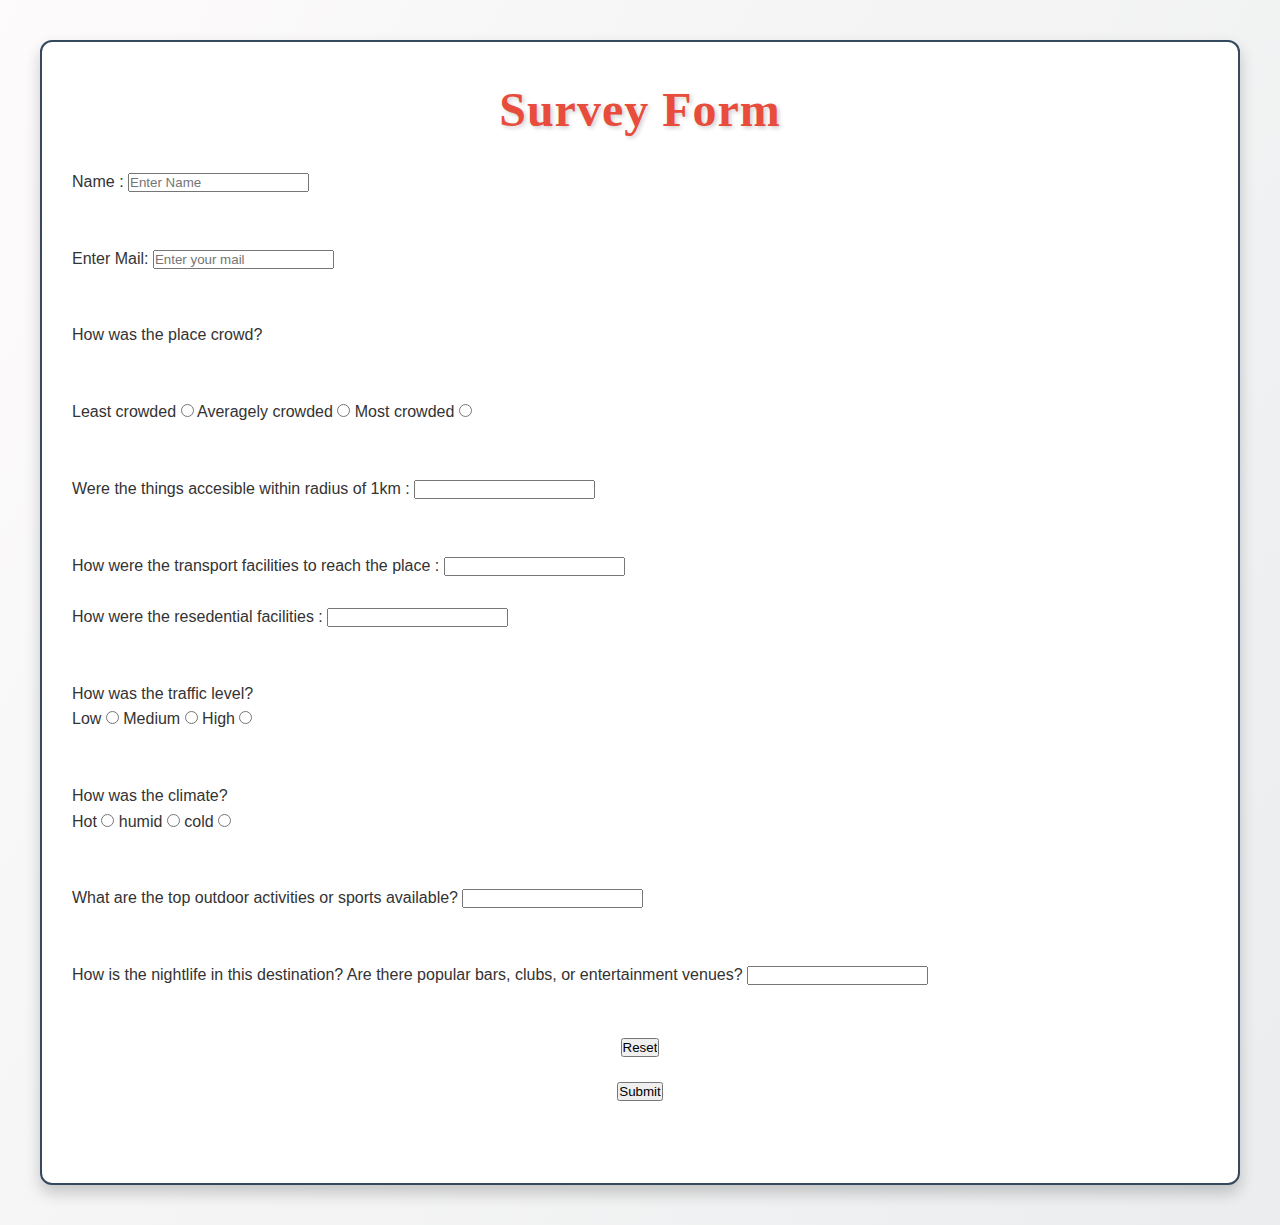
<file: first.html>
<!DOCTYPE html>
<html>
<head>
<title>Survey Form</title>
<link rel="stylesheet" type="text/css" href="first.css">
</head>
<body>
   
<form>
<div class="container" >
<h1>Survey Form</h1>
<div class="fname">
<label for="fname">Name :</label>
<input type="text" id="fname" name="fname" placeholder="Enter Name" required>
</div>
<br><br>
<div class="name">
<label for="email">Enter Mail:</label>
<input type="email" id="email" name="email" placeholder="Enter your mail">
</div>
<br><br>
<div class="ques">
<label for="cques">How was the place crowd?</label>
</div>
<br><br>
<div class="option1">
<label for="op1">Least crowded</label>
<input type="radio" id="op1" name="title">
<label for="op2">Averagely crowded</label>
<input type="radio" id="op2" name="title">
<label for="op3">Most crowded</label>
<input type="radio" id="op3" name="title">
</div>
<br><br>
<div class="access">
<label for="accesible">Were the things accesible within radius of 1km : </label>
<input type="text" id="accesible" name="accesible">
</div>
<br><br>
<div class="transport>
<label for="transport">How were the transport facilities to reach the place : </label>
<input type="text" id="transport" name="transport">
</div>
<br>
<div class="resident>
<label for="hotel">How were the resedential facilities : </label>
<input type="text" id="hotel" name="hotel">
</div>
<br><br>
<div class="jam">
<label for="traffic">How was the traffic level?</label>
<br>
<label for="less">Low</label>
<input type="radio" id="less" name="title">
<label for="moderate">Medium</label>
<input type="radio" id="moderate" name="title">
<label for="max">High</label>
<input type="radio" id="max" name="title">
</div>
<br><br>
<div class="climate">
<label for="weather">How was the climate?</label>
<br>
<label for="hot">Hot</label>
<input type="radio" id="hot" name="title">
<label for="humid">humid</label>
<input type="radio" id="humid" name="title" >
<label for="cold">cold</label>
<input type="radio" id="cold" name="title">
</div>
<br><br>
<div class="activities">
<label for="sports">What are the top outdoor activities or sports available?</label>
<input type="text" id="sports" name="sports">
</div>
<br><br>
<div class="clubbing">
<label for="night">How is the nightlife in this destination? Are there popular bars, clubs, or entertainment venues?</label>
<input type="text" id="night" name="night">

<br><br>
<center>
<div class="reset">
<input type="reset">
</div>
<div class="submit">
<input type="submit">
</div>

<br><br>
</form>
</body>
</html>
</file>
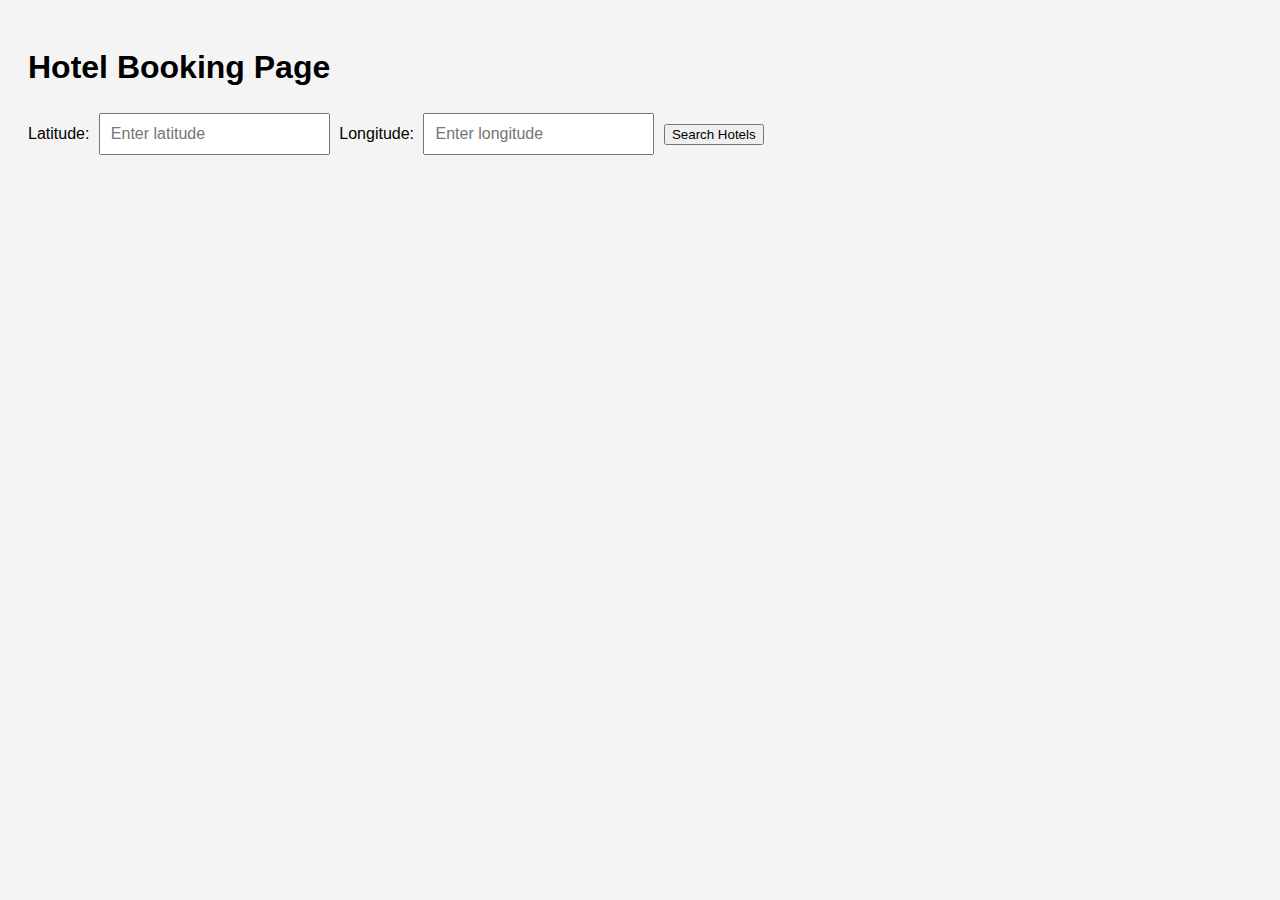
<file: hotel.html>
<!DOCTYPE html>
<html lang="en">
  <head>
    <meta charset="UTF-8" />
    <meta name="viewport" content="width=device-width, initial-scale=1.0" />
    <title>Hotel Booking</title>
    <style>
      body {
        font-family: Arial, sans-serif;
        background-color: #f4f4f4;
        padding: 20px;
      }
      form {
        margin-bottom: 20px;
      }
      input {
        margin: 5px;
        padding: 10px;
        font-size: 16px;
      }
      .hotel-results {
        margin-top: 20px;
      }
      .hotel-card {
        background-color: white;
        padding: 15px;
        margin-bottom: 10px;
        border-radius: 8px;
        box-shadow: 0 0 10px rgba(0, 0, 0, 0.1);
      }
    </style>
  </head>
  <body>
    <h1>Hotel Booking Page</h1>

    <form id="locationForm">
      <label for="latitude">Latitude:</label>
      <input type="text" id="latitude" placeholder="Enter latitude" required />

      <label for="longitude">Longitude:</label>
      <input
        type="text"
        id="longitude"
        placeholder="Enter longitude"
        required
      />

      <button type="submit">Search Hotels</button>
    </form>

    <div id="hotelResults" class="hotel-results"></div>

    <script>
      document
        .getElementById("locationForm")
        .addEventListener("submit", function (e) {
          e.preventDefault();

          const latitude = document.getElementById("latitude").value;
          const longitude = document.getElementById("longitude").value;

          // Clear previous results
          document.getElementById("hotelResults").innerHTML = "";

          // Fetch data from OpenTripMap API using the correct category 'accomodations'
          fetch(
            `https://api.opentripmap.com/0.1/en/places/radius?radius=5000&lon=${longitude}&lat=${latitude}&kinds=accomodations&apikey=5ae2e3f221c38a28845f05b60d399e5b1ff416ba7e0db89eed915691`
          )
            .then((response) => response.json())
            .then((data) => {
              console.log(data);
              if (data.features && data.features.length > 0) {
                displayHotels(data.features);
              } else {
                // Display message if no hotels found
                document.getElementById("hotelResults").innerHTML =
                  "<p>No hotels or accommodations found for this location.</p>";
              }
            })
            .catch((error) => {
              console.error("Error fetching data:", error);
              document.getElementById("hotelResults").innerHTML =
                "<p>Failed to fetch accommodation data. Please try again later.</p>";
            });
        });

      function displayHotels(hotels) {
        const hotelResults = document.getElementById("hotelResults");

        hotels.forEach((hotel) => {
          const hotelCard = document.createElement("div");
          hotelCard.classList.add("hotel-card");

          hotelCard.innerHTML = `
      <h3>${hotel.properties.name || "Unnamed Hotel"}</h3>
      <p>Type: ${hotel.properties.kinds}</p>
      <p>Location: (${hotel.geometry.coordinates[1]}, ${
            hotel.geometry.coordinates[0]
          })</p>
      <a href="https://www.google.com/maps/search/?api=1&query=${
        hotel.geometry.coordinates[1]
      },${hotel.geometry.coordinates[0]}" target="_blank">View on Map</a>
    `;

          hotelResults.appendChild(hotelCard);
        });
      }
    </script>
  </body>
</html>
</file>
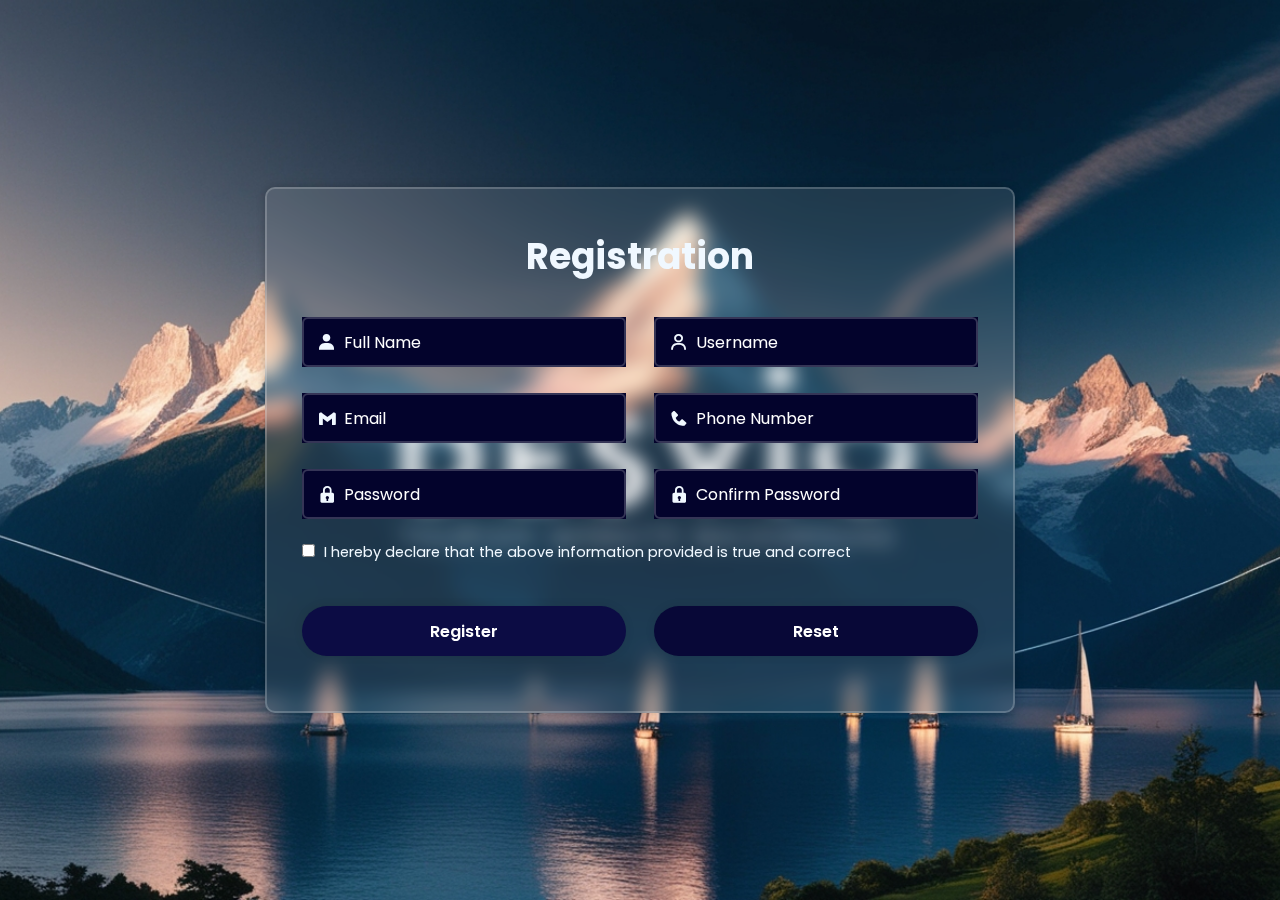
<file: Registration.html>
<!DOCTYPE html>
<html lang="en">
<head>
    <meta charset="UTF-8">
    <meta name="viewport" content="width=device-width, initial-scale=1.0">
    <title>Desvio Registration</title>
    <link href="https://unpkg.com/boxicons@2.1.4/css/boxicons.min.css" rel="stylesheet">
    <style>
        @import url("https://fonts.googleapis.com/css2?family=Poppins:wght@300;400;500;600;700;800;900&display=swap");

        /* Popup message styling */
        .popup-message {
            display: none;
            position: fixed;
            top: 50%;
            left: 50%;
            transform: translate(-50%, -50%);
            background-color: #4CAF50;
            color: white;
            padding: 20px;
            border-radius: 10px;
            box-shadow: 0px 0px 10px rgba(0, 0, 0, 0.1);
            font-size: 18px;
            z-index: 1000;
        }

        .popup-message.show {
            display: block;
        }

        /* General styles */
        * {
            margin: 0;
            padding: 0;
            box-sizing: border-box;
            font-family: 'Poppins', sans-serif;
        }

        body {
            display: flex;
            justify-content: center;
            align-items: center;
            min-height: 100vh;
            background: url('Registration page .png') no-repeat center center;
            background-size: cover;
        }

        .wrapper {
            width: 750px;
            background: rgba(255, 255, 255, 0.1);
            border: 2px solid rgba(255, 255, 255, 0.2);
            box-shadow: 0 0 10px rgba(0, 0, 0, 0.2);
            border-radius: 10px;
            backdrop-filter: blur(10px);
            color: aliceblue;
            padding: 40px 35px 55px;
            position: relative;
        }

        .wrapper h1 {
            font-size: 36px;
            text-align: center;
            margin-bottom: 20px;
        }

        .input-box {
            display: flex;
            justify-content: space-between;
            flex-wrap: wrap;
        }

        .input-box .input-field {
            position: relative;
            width: 48%;
            height: 50px;
            background: rgb(3, 3, 44);
            margin: 13px 0;
        }

        .input-box .input-field input {
            width: 100%;
            height: 100%;
            background: transparent;
            border: 2px solid rgba(255, 255, 255, 0.2);
            outline: none;
            font-size: 16px;
            color: white;
            border-radius: 6px;
            padding: 15px 15px 15px 40px;
        }

        .input-box .input-field input::placeholder {
            color: white;
        }

        .input-box .input-field i {
            position: absolute;
            left: 15px;
            top: 50%;
            transform: translateY(-50%);
            font-size: 20px;
        }

        .wrapper label {
            display: inline-block;
            font-size: 14.5px;
            margin: 10px 0 23px;
        }

        .wrapper label input {
            accent-color: white;
            margin-right: 5px;
        }

        .form-buttons {
            display: flex;
            justify-content: space-between;
            margin-top: 20px;
        }

        .form-buttons .btn {
            width: 48%;
            height: 50px;
            background: rgb(50, 50, 138);
            border: none;
            outline: none;
            border-radius: 25px;
            box-shadow: 0 0 10px rgba(0, 0, 0, 0.1);
            cursor: pointer;
            font-size: 16px;
            color: white;
            font-weight: 600;
        }

        .form-buttons .register {
            background: rgb(12, 12, 68);
        }

        .form-buttons .reset {
            background: rgb(8, 8, 55);
        }

        .form-buttons .btn:hover {
            background: rgb(40, 40, 90);
        }

        @media (max-width: 576px) {
            .input-box .input-field {
                width: 100%;
                margin: 10px 0;
            }

            .form-buttons {
                flex-direction: column;
            }

            .form-buttons .btn {
                width: 100%;
                margin-bottom: 10px;
            }
        }
    </style>
</head>
<body>
    <div class="wrapper">
        <form id="registration-form">
            <h1>Registration</h1>
            <div class="input-box">
                <div class="input-field">
                    <input type="text" id="full-name" placeholder="Full Name" required>
                    <i class='bx bxs-user'></i>
                </div>
                <div class="input-field">
                    <input type="text" id="username" placeholder="Username" required>
                    <i class='bx bx-user'></i>
                </div>
                <div class="input-field">
                    <input type="email" id="email" placeholder="Email" required>
                    <i class='bx bxl-gmail'></i>
                </div>
                <div class="input-field">
                    <input type="number" id="phone-number" placeholder="Phone Number" required>
                    <i class='bx bxs-phone'></i>
                </div>
                <div class="input-field">
                    <input type="password" id="password" placeholder="Password" required>
                    <i class='bx bxs-lock'></i>
                </div>
                <div class="input-field">
                    <input type="password" id="confirm-password" placeholder="Confirm Password" required>
                    <i class='bx bxs-lock'></i>
                </div>
            </div>
            <label><input type="checkbox" id="declaration"> I hereby declare that the above information provided is true and correct</label>
            <div class="form-buttons">
                <button type="submit" class="btn register">Register</button>
                <button type="reset" class="btn reset">Reset</button>
            </div>
        </form>
    </div>

    <div class="popup-message" id="popup-message">Information Saved Successfully!</div>

    <script>
        document.getElementById('registration-form').addEventListener('submit', function (e) {
            e.preventDefault(); // Prevent form submission

            // Full name validation
            const fullName = document.getElementById('full-name').value;
            const nameRegex = /^[A-Za-z\s]+$/;
            if (!nameRegex.test(fullName)) {
                alert('Full Name should contain only letters and spaces.');
                return;
            }

            // Username validation
            const username = document.getElementById('username').value;
            const usernameRegex = /^[A-Za-z0-9]+$/;
            if (!usernameRegex.test(username)) {
                alert('Username should not contain spaces or special characters like @, $, #.');
                return;
            }

            // Email validation
            const email = document.getElementById('email').value;
            if (!email.endsWith('@gmail.com')) {
                alert('Email should end with @gmail.com');
                return;
            }

            // Phone number validation
            const phoneNumber = document.getElementById('phone-number').value;
            if (phoneNumber.length !== 10) {
                alert('Phone number should be exactly 10 digits.');
                return;
            }

            // Password validation
            const password = document.getElementById('password').value;
            const passwordRegex = /^(?=.*[A-Z])(?=.*[a-z])(?=.*[0-9])(?=.*[#@]).{8,}$/;
            if (!passwordRegex.test(password)) {
                alert('Password must be at least 8 characters long, contain at least one uppercase letter, one number, and a special character (#, @).');
                return;
            }

            // Confirm password validation
            const confirmPassword = document.getElementById('confirm-password').value;
            if (password !== confirmPassword) {
                alert('Passwords do not match.');
                return;
            }

            // Declaration checkbox validation
            const declaration = document.getElementById('declaration').checked;
            if (!declaration) {
                alert('You must declare that the information provided is correct.');
                return;
            }

            // If everything is valid, display a popup message
            const popup = document.getElementById('popup-message');
            popup.classList.add('show');

            setTimeout(() => {
                popup.classList.remove('show');
                // Clear the form after showing the popup
                document.getElementById('registration-form').reset();
            }, 3000);
        });

        // Reset button functionality to clear form
        document.querySelector('.reset').addEventListener('click', function () {
            document.getElementById('registration-form').reset();
        });
    </script>
</body>
</html>
</file>
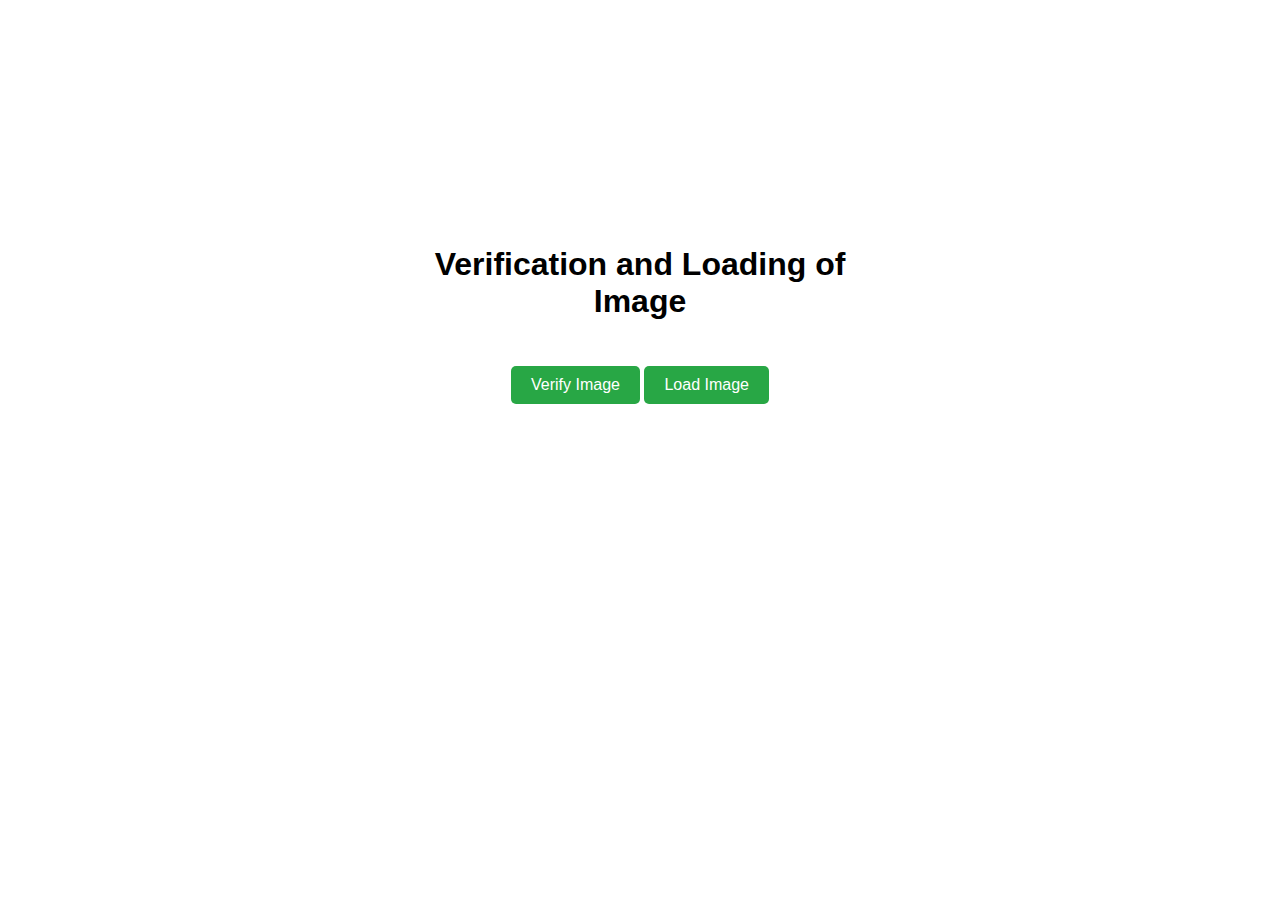
<file: verification.html>
<!DOCTYPE html>
<html lang="en">
<head>
    <meta charset="UTF-8">
    <meta name="viewport" content="width=device-width, initial-scale=1.0">
    <title>Image Verification with Animation</title>
    <style>
        body {
            font-family: Arial, sans-serif;
            margin: 0;
            padding: 0;
            height: 100vh;
            display: flex;
            justify-content: center;
            align-items: center;
            background-color: #fff;
            animation: bg-animation 4s infinite alternate;
        }

        /* Animation for background color transition */
        @keyframes bg-animation {
            0% {
                background-color: #fff; /* White background */
            }
            100% {
                background-color: #28a745; /* Green background */
            }
        }

        .container {
            height: 450px;
            width: 450px;
            background-color: white;
            border-radius: 20px;
            text-align: center;
        }

        .image {
            margin-bottom: 20px;
        }

        button {
            padding: 10px 20px;
            font-size: 16px;
            cursor: pointer;
            background-color: #28a745;
            color: white;
            border: none;
            border-radius: 5px;
            transition: background-color 0.3s ease;
        }

        button:hover {
            background-color: #218838;
        }
    </style>
</head>
<body>
    <div class="container">
        <h1>Verification and Loading of Image</h1>
        <img class="image" width="300">
        <br>
        <button onclick="verifyImage()">Verify Image</button>
        <button>Load Image</button>
    </div>

    <script>
        function verifyImage() {
            alert("Image verified successfully!");
        }
    </script>
</body>
</html>
</file>
<file: first.css>
* {
  margin: 0;
  padding: 0;
  box-sizing: border-box;
}

body {
  font-family: 'Roboto', sans-serif;
  margin: 20px;
  font-size: 16px;
  padding: 20px;
  background: linear-gradient(120deg, #fdfbfb 0%, #ebedee 100%);
  color: #333;
  line-height: 1.6;
}

h1 {
  text-align: center;
  color: #e74c3c;
  font-family: 'Playfair Display', serif;
  font-size: 3em;
  margin-bottom: 20px;
  text-shadow: 2px 2px 4px rgba(0, 0, 0, 0.2);
  letter-spacing: 1px;
  animation: fadeIn 2s ease-in-out;
}

@keyframes fadeIn {
  from {
    opacity: 0;
    transform: translateY(-20px);
  }
  to {
    opacity: 1;
    transform: translateY(0);
  }
}

.container {
  background-color: #fff;
  padding: 30px;
  border: 2px solid #34495e;
  border-radius: 12px;
  box-shadow: 0 8px 16px rgba(0, 0, 0, 0.2);
  transition: transform 0.3s ease, box-shadow 0.3s ease;
}

.container:hover {
  transform: translateY(-10px);
  box-shadow: 0 12px 24px rgba(0, 0, 0, 0.3);
}

.reset, .submit {
  display: flex;
  justify-content: center;
  align-items: center;
  margin-top: 25px;
}

.reset button, .submit button {
  padding: 12px 25px;
  font-size: 1.1em;
  color: white;
  background: linear-gradient(45deg, #3498db, #2980b9);
  border: none;
  border-radius: 8px;
  cursor: pointer;
  transition: background 0.3s ease, transform 0.3s ease, box-shadow 0.3s ease;
  box-shadow: 0 4px 8px rgba(0, 0, 0, 0.2);
}

.reset button:hover, .submit button:hover {
  background: linear-gradient(45deg, #2980b9, #1c598a);
  transform: translateY(-3px);
  box-shadow: 0 8px 16px rgba(0, 0, 0, 0.3);
}

.reset button:active, .submit button:active {
  transform: translateY(0);
  box-shadow: 0 4px 8px rgba(0, 0, 0, 0.2);
}

.reset button:focus, .submit button:focus {
  outline: none;
  box-shadow: 0 0 0 3px rgba(52, 152, 219, 0.5);
}

@media (max-width: 768px) {
  body {
    margin: 10px;
    padding: 15px;
  }

  h1 {
    font-size: 2.2em;
  }

  .container {
    padding: 20px;
    border-width: 1px;
  }

  .reset button, .submit button {
    padding: 10px 20px;
    font-size: 1em;
  }
}

@media (max-width: 480px) {
  h1 {
    font-size: 1.8em;
    margin-bottom: 15px;
  }

  .container {
    padding: 15px;
  }

  .reset button, .submit button {
    padding: 8px 15px;
    font-size: 0.9em;
  }
}
</file>
